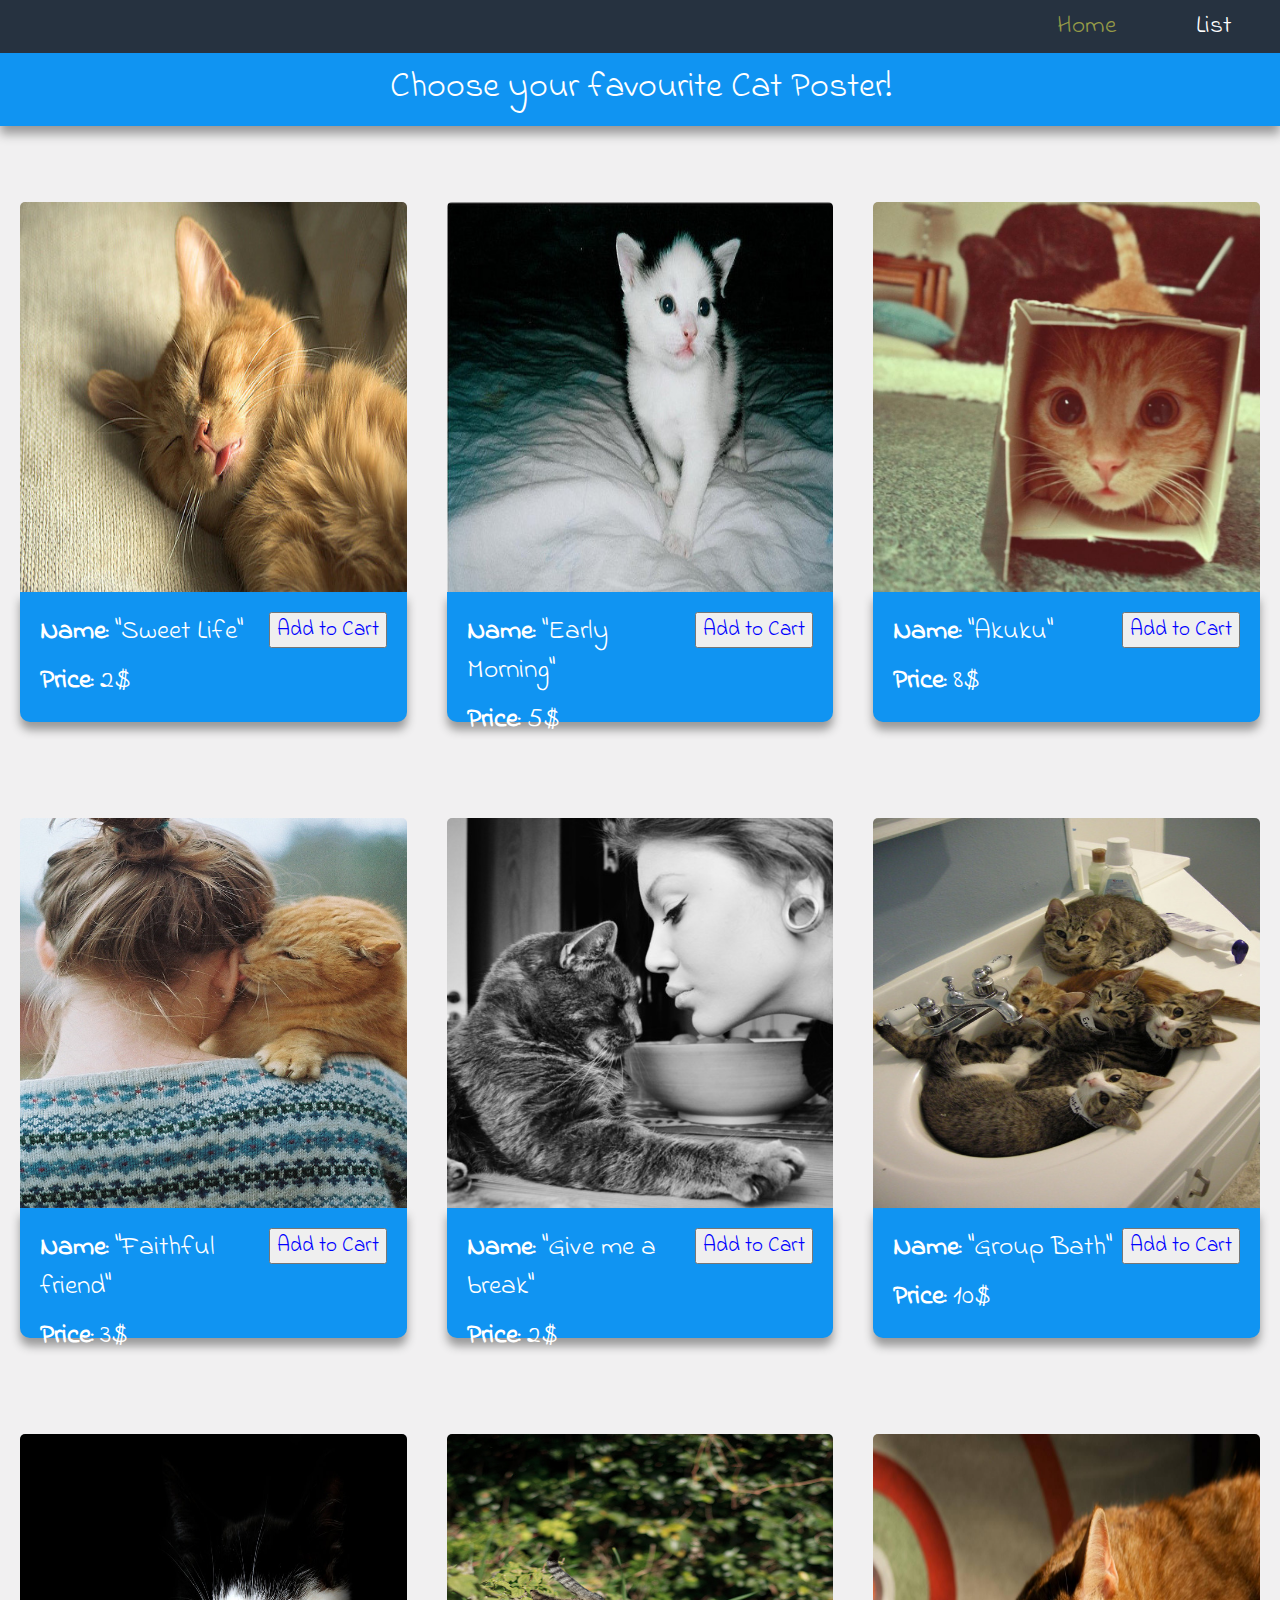
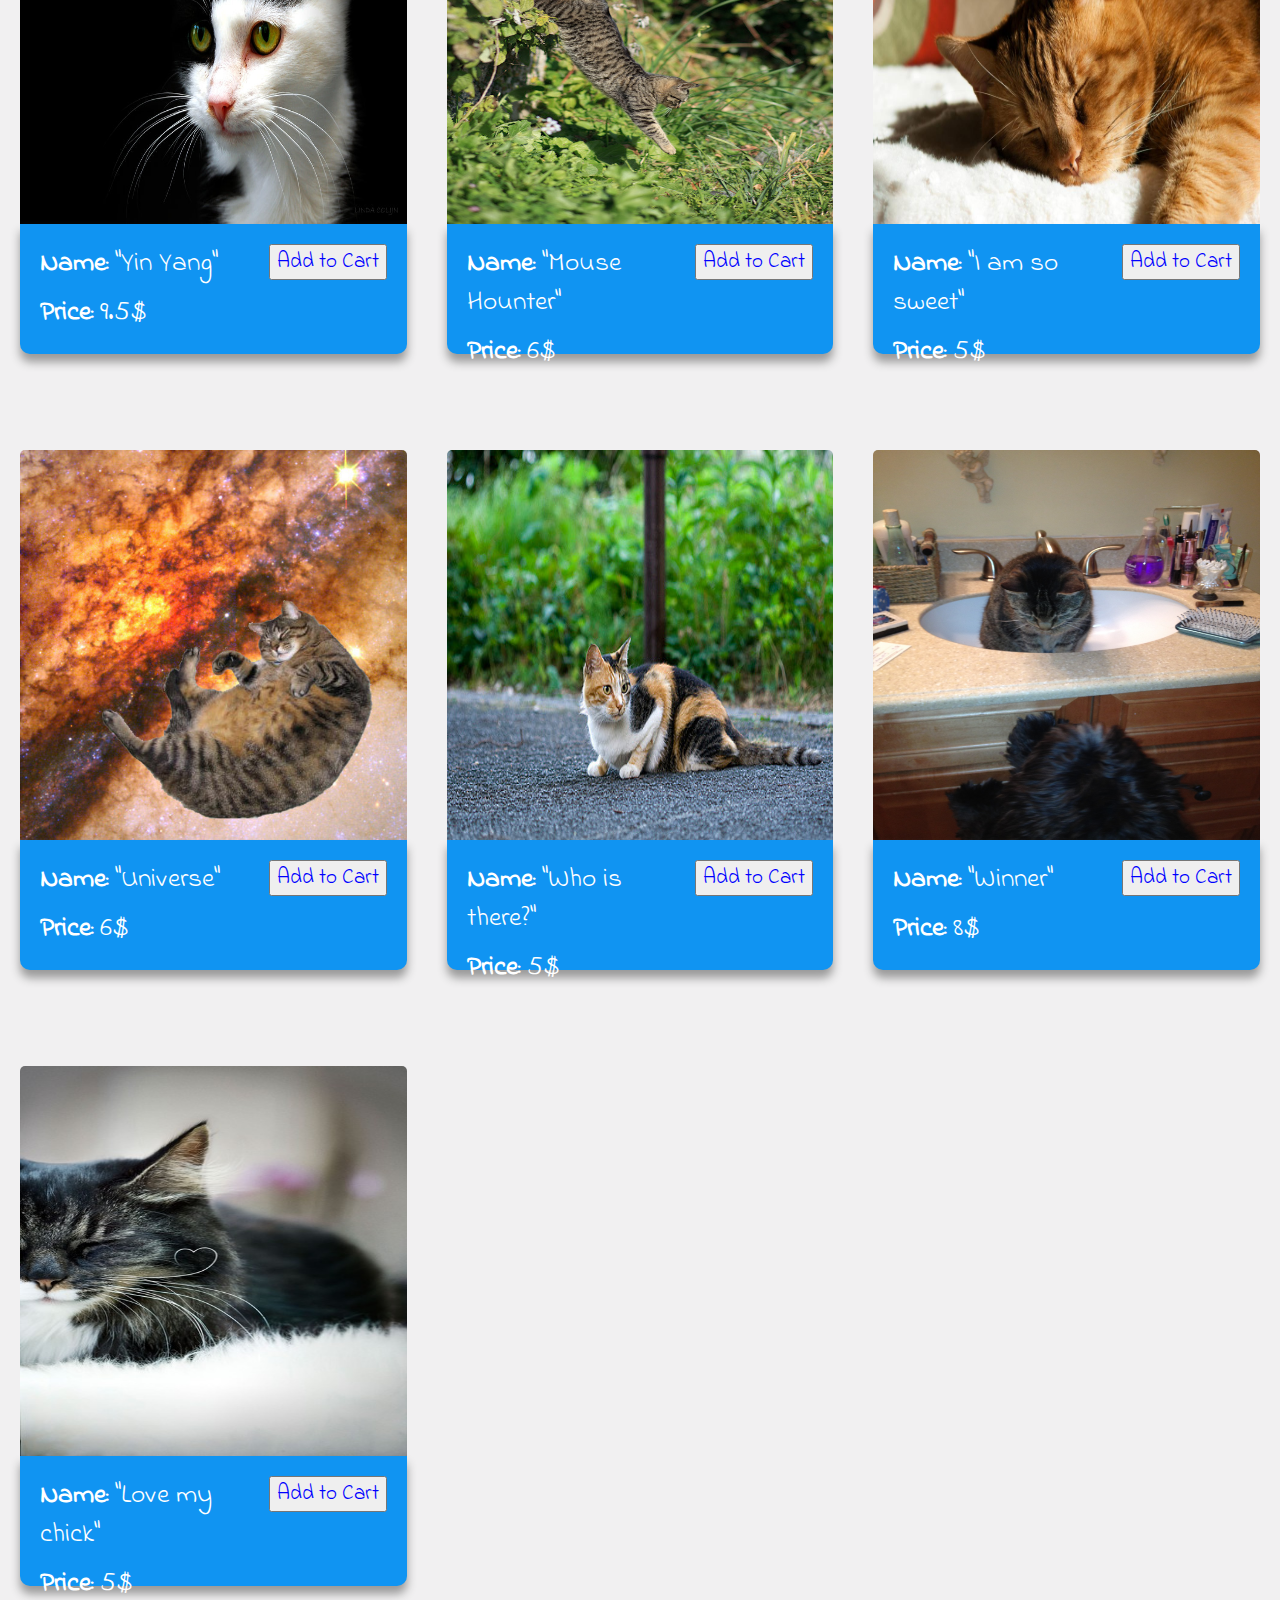
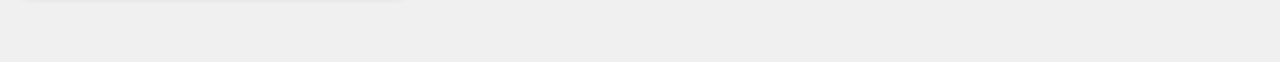
<file: index-1.html>
<!doctype html>
<html>
<head>
  <meta charset="utf-8">
  <title>TechTestAtresmedia</title>
  <link rel="stylesheet" href="https://maxcdn.bootstrapcdn.com/bootstrap/3.3.7/css/bootstrap.min.css">
  <script src="https://ajax.googleapis.com/ajax/libs/jquery/3.2.1/jquery.min.js"></script>
  <script src="https://maxcdn.bootstrapcdn.com/bootstrap/3.3.7/js/bootstrap.min.js"></script>
  <meta name="viewport" content="width=device-width, initial-scale=1">
  <link rel="icon" type="image/x-icon">
  <link href="https://fonts.googleapis.com/css?family=Indie+Flower" rel="stylesheet">
  <link rel="stylesheet" href="style1.css">
</head>
<body>

  <ul class="col-12">
      <li><a id="list" href="./index-1.html">List</a></li>
      <li ><a  id="home" href="./index.html">Home</a></li>
  </ul>
  <div class="col-12" id="header">
  <h1>
    Choose your favourite Cat Poster!
  </h1>
  </div>  
  <div class="col-4" class="shadow">
    <img src="./images/sweet-life.jpg" id="1"/>
    <div class="title">
      <button data-toggle="popover" data-placement="top" title="Popover Header" data-trigger="focus" >Add to Cart</button>
      <p><strong>Name: </strong>"Sweet Life"</p>
      <p><strong>Price: </strong> 2$</p>
      
  </div>
  <hr>

  </div>
  <div class="col-4">
      <img src="./images/early.jpg" id="2"/>
      <div class="title">
        <button data-toggle="popover" data-placement="top" title="Popover Header" data-trigger="focus" >Add to Cart</button>
        <p><strong>Name: </strong>"Early Morning"</p>
        <p><strong>Price: </strong> 5$</p>
  </div>
  <hr>

  </div>
  <div class="col-4">
    <img src="./images/akuku.jpg" id="3"/>
    <div class="title">
      <button data-toggle="popover" data-placement="top" title="Popover Header" data-trigger="focus" >Add to Cart</button>
      <p><strong>Name: </strong>"Akuku"</p>
      <p><strong>Price: </strong> 8$</p>
    </div>
  <hr>

  </div>
  <div class="col-4">
    <img src="./images/faithful-friend.jpg" id="4" />
    <div class="title">
      <button data-toggle="popover" data-placement="top" title="Popover Header" data-trigger="focus" >Add to Cart</button>
      <p><strong>Name: </strong>"Faithful friend"</p>
      <p><strong>Price: </strong> 3$</p>
    </div>
    <hr>

  </div>
  <div class="col-4">
    <img src="./images/give-me-a-break.jpg" id="5"/>
    <div class="title">
      <button data-toggle="popover" data-placement="top" title="Popover Header" data-trigger="focus" >Add to Cart</button>
      <p><strong>Name: </strong>"Give me a break"</p>
      <p><strong>Price: </strong> 2$</p>
    </div>
    <hr>

  </div>
  <div class="col-4">
    <img src="./images/group-bath.jpg" id="6"/>
    <div class="title">
      <button data-toggle="popover" data-placement="top" title="Popover Header" data-trigger="focus" >Add to Cart</button>
      <p><strong>Name: </strong>"Group Bath"</p>
      <p><strong>Price: </strong> 10$</p>
    </div>
    <hr>

  </div>
  <div class="col-4">
    <img src="./images/yin-yang.jpg" id="7"/>
    <div class="title">
      <button data-toggle="popover" data-placement="top" title="Popover Header" data-trigger="focus" >Add to Cart</button>
      <p><strong>Name: </strong>"Yin Yang"</p>
      <p><strong>Price: </strong> 9.5$</p>
    </div>
    <hr>

  </div>

  <div class="col-4"  >
    <img src="./images/mouse-hunter.jpg" id="8"/>
    <div class="title">
      <button data-toggle="popover" data-placement="top" title="Popover Header" data-trigger="focus" >Add to Cart</button>
      <p><strong>Name: </strong>"Mouse Hounter"</p>
      <p><strong>Price: </strong> 6$</p>
    </div>  
    <hr>
  </div>

    <div class="col-4">
      <img src="./images/tumblr_m4sk11JHqh1qd477zo1_1280.jpg" id="9" />
      <div class="title">
        <button data-toggle="popover" data-placement="top" title="Popover Header" data-trigger="focus" >Add to Cart</button>
        <p><strong>Name: </strong>"I am so sweet"</p>
        <p><strong>Price: </strong> 5$</p>
        </div>
      <hr>

  </div>
  <div class="col-4">
    <img src="./images/universe.jpg" id="10"/>
    <div class="title">
      <button data-toggle="popover" data-placement="top" title="Popover Header" data-trigger="focus" >Add to Cart</button>
      <p><strong>Name: </strong>"Universe"</p>
      <p><strong>Price: </strong> 6$</p>
    </div>
    <hr>
  </div>
  <div class="col-4">
    <img src="./images/who-is-there.jpg" id="11" />
    <div class="title">
      <button data-toggle="popover" data-placement="top" title="Popover Header" data-trigger="focus" >Add to Cart</button>
      <p><strong>Name: </strong>"Who is there?"</p>
      <p><strong>Price: </strong> 5$</p>
    </div>
    <hr>
  </div>
  <div class="col-4">
    <img src="./images/winner.jpg" id="12"/>
    <div class="title">
      <button data-toggle="popover" data-placement="top" title="Popover Header" data-trigger="focus" >Add to Cart</button>
      <p><strong>Name: </strong>"Winner"</p>
      <p><strong>Price: </strong> 8$</p>
    </div>
    <hr>
  </div>
  <div class="col-4">
    <img src="./images/love-my-chick.jpg" id="13" />
    <div class="title">
      <button data-toggle="popover" data-placement="top" title="Popover Header" data-trigger="focus" >Add to Cart</button>
      <p><strong>Name: </strong>"Love my chick"</p>
      <p><strong>Price: </strong> 5$</p>
    </div>
    <hr>
  </div>
    

  <script>
    $(document).ready(function(){
        $('[data-toggle="popover"]').popover({
          html: true,
          content: function() {
                    return $.ajax({url: 'https://baconipsum.com/api/?type=all-meat&sentences=1',
                    dataType: 'html',
                    async: false}).responseText;
                    placement: 'left';
          }
        })
    });
  </script>
</body>
</html>
</file>
<file: style1.css>
* {
    box-sizing: border-box;
    font-family: 'Indie Flower', cursive;
}

.col-1 {width: 8.33%;}
.col-2 {width: 16.66%;}
.col-3 {width: 25%;}
.col-4 {width: 33.33%;}
.col-5 {width: 41.66%;}
.col-6 {width: 50%;}
.col-7 {width: 58.33%;}
.col-8 {width: 66.66%;}
.col-9 {width: 75%;}
.col-10 {width: 83.33%;}
.col-11 {width: 91.66%;}
.col-12 {width: 100%;} 

body {
    padding: 0em;
}

html {
    font-size:10px;
    padding: 0px;
    margin: 0px;
    background: #F1F0F1;
}

ul {
    position: fixed;
    overflow: hidden;
    top: 0px; 
    width: 100%;
    background-color:  #263240;
    margin: 0;
    margin-bottom: 1em;
    padding: 0.5em;
    color: #727171;
    font-size: 1.2em;
    list-style: outside none none;
    z-index: 9;     
}


li {
    float: left;
    float: right;
    list-style: none;
    font-size: 1.5em;
    text-align: center;
    
}

li a {
    padding: 1.4em 1.6em;
}
li a:hover {
    background-color: #555;
    color: white;
    
}

#home {
    color: #959A47;
}

#home:hover {
    background-color: #959A47;
    color: white;
}

#list {
    color: white;
}
div img {
    height: 75%;
    width: 100%;
    border-top-right-radius: 5px;
    border-top-left-radius: 5px;
}

div {
    height: 40em;
    float: left;
    padding: 20px;
    margin-bottom: 4em;
    position: relative;
    
    
}

#header {
    height: 7em;
    width: 100%;
    background-color: rgb(16, 148, 242);
    text-align: center;
    margin-top: 2em;
    color: white;
    box-shadow: 0px 8px 10px #999
}
.title {
    width: 100%;
    height: 25%;
    background-color: rgb(16, 148, 242);
    color: white;
    box-shadow: 0px 8px 10px #999;
    border-bottom-left-radius: 10px;
    border-bottom-right-radius: 10px;
    font-size: 1.5em;
    
}
button {
    
    float: top;
    float: right;
}

p {
    font-size: 1.3em;
}

footer {
    position: fixed;
    bottom: 0px;
    z-index: 9;
    width: 100%;
}

.popover {
    height: 100%;
    max-width: 100em;
    color: black;
    box-shadow: none;
    font-size: 1.1em;
    overflow: scroll;
}
button {
    color: blue;
}
@media (max-width: 649px) {
    .col-4 {
        width: 100%;
    }
    li {
        width: 50%;
        font-size: 1.2em;
    }
    #header {
        height: 9em;
    }
   } 
 
@media (min-width: 650px) and (max-width: 999px) {
    .col-4 {
        width: 50%;
    }
}
</file>
